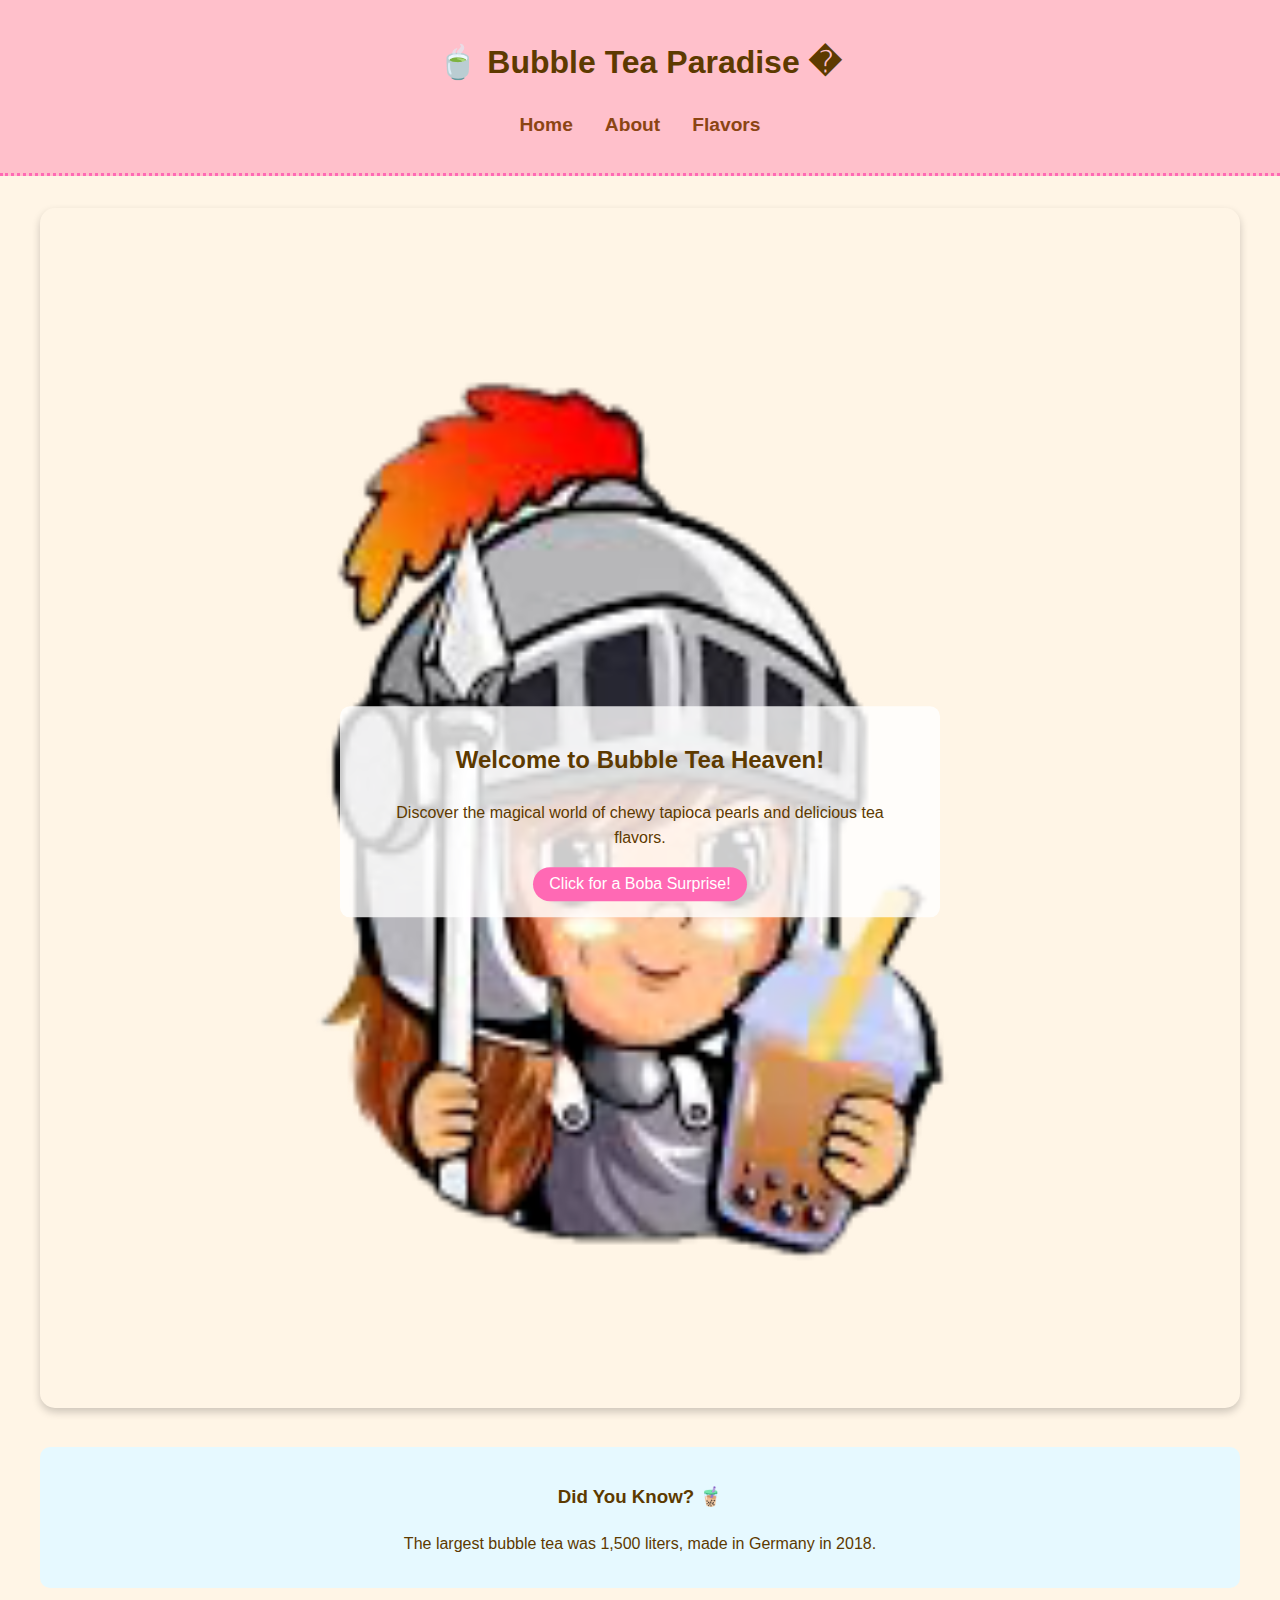
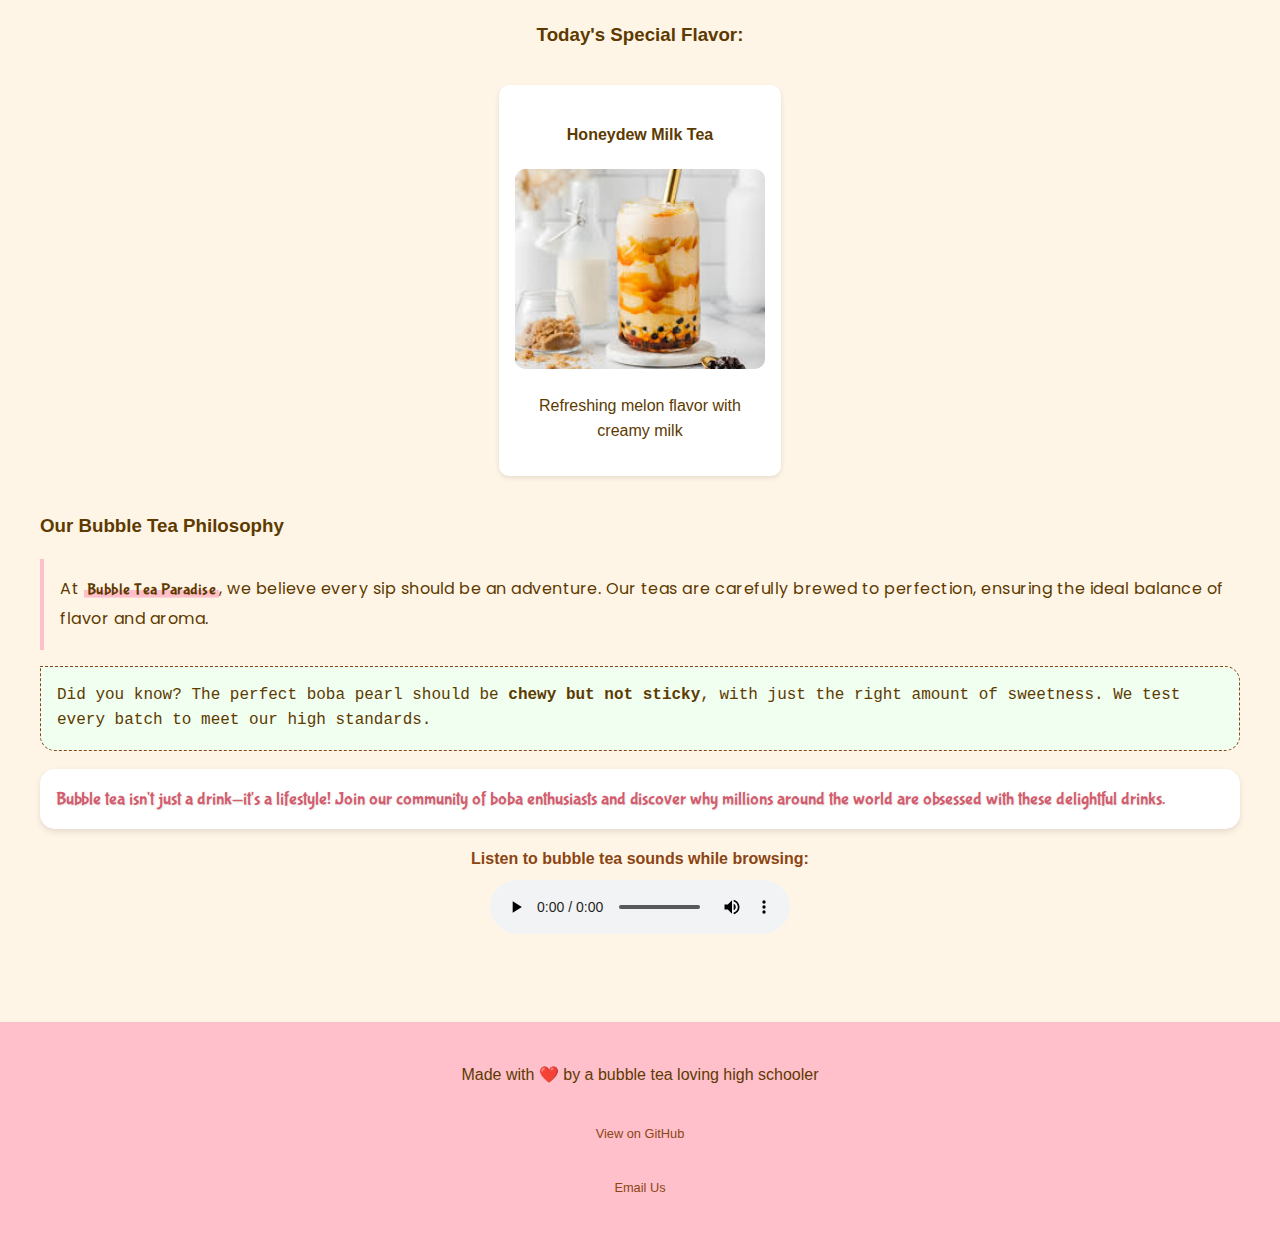
<file: index.html>
<!DOCTYPE html>
<html lang="en">
<head>
    <meta charset="UTF-8">
    <meta name="viewport" content="width=device-width, initial-scale=1.0">
    <title>Bubble Tea Paradise | Home</title>
    <link rel="stylesheet" href="styles.css">
    <link rel="icon" href="images/boba-favicon.ico" type="image/x-icon">
</head>
<body>
    <header>
        <h1>🍵 Bubble Tea Paradise �</h1>
        <nav>
            <ul>
                <li><a href="index.html">Home</a></li>
                <li><a href="about.html">About</a></li>
                <li><a href="flavors.html">Flavors</a></li>
            </ul>
        </nav>
    </header>

    <main>
        <section class="hero">
            <img src="images/boba-hero.jpg" alt="Colorful bubble teas with straws" class="hero-image">
            <div class="hero-text">
                <h2>Welcome to Bubble Tea Heaven!</h2>
                <p>Discover the magical world of chewy tapioca pearls and delicious tea flavors.</p>
                <button id="surpriseBtn">Click for a Boba Surprise!</button>
            </div>
        </section>

        <section class="boba-fact">
            <h3>Did You Know? <span id="bobaEmoji">🧋</span></h3>
            <p id="funFact">Bubble tea was invented in Taiwan in the 1980s and has since taken the world by storm!</p>
        </section>

        <section class="flavor-preview">
            <h3>Today's Special Flavor:</h3>
            <div class="flavor-card" id="specialFlavor">
                <h4>Taro Milk Tea</h4>
                <img src="images/taro-bubble-tea.jpg" alt="Taro bubble tea">
                <p>A creamy, purple delight made from taro root!</p>
            </div>
        </section>

        <section class="unique-paragraphs">
            <h3 class="bookmark" id="paragraphs">Our Bubble Tea Philosophy</h3>
            <p class="para-one">At <span class="highlight">Bubble Tea Paradise</span>, we believe every sip should be an adventure. Our teas are carefully brewed to perfection, ensuring the ideal balance of flavor and aroma.</p>
            <p class="para-two">Did you know? The perfect boba pearl should be <strong>chewy but not sticky</strong>, with just the right amount of sweetness. We test every batch to meet our high standards.</p>
            <p class="para-three">Bubble tea isn't just a drink—it's a lifestyle! Join our community of boba enthusiasts and discover why millions around the world are obsessed with these delightful drinks.</p>
        </section>

        <section class="audio-player">
            <label for="bubbleAudio" class="audio-label">Listen to bubble tea sounds while browsing:</label>
            <audio id="bubbleAudio" controls loop>
                <source src="sounds/bubble-pop.mp3" type="audio/mpeg">
                Your browser does not support the audio element.
            </audio>
        </section>
    </main>

    <footer>
        <p>Made with ❤️ by a bubble tea loving high schooler</p>
        <p class="small"><a href="https://github.com/vmss2009/bubble-tea-paradise" target="_blank">View on GitHub</a></p>
        <p class="small"><a href="mailto:vasa.mohanseshasai@gmail.com">Email Us</a></p>
    </footer>

    <script src="script.js"></script>
</body>
</html>
</file>
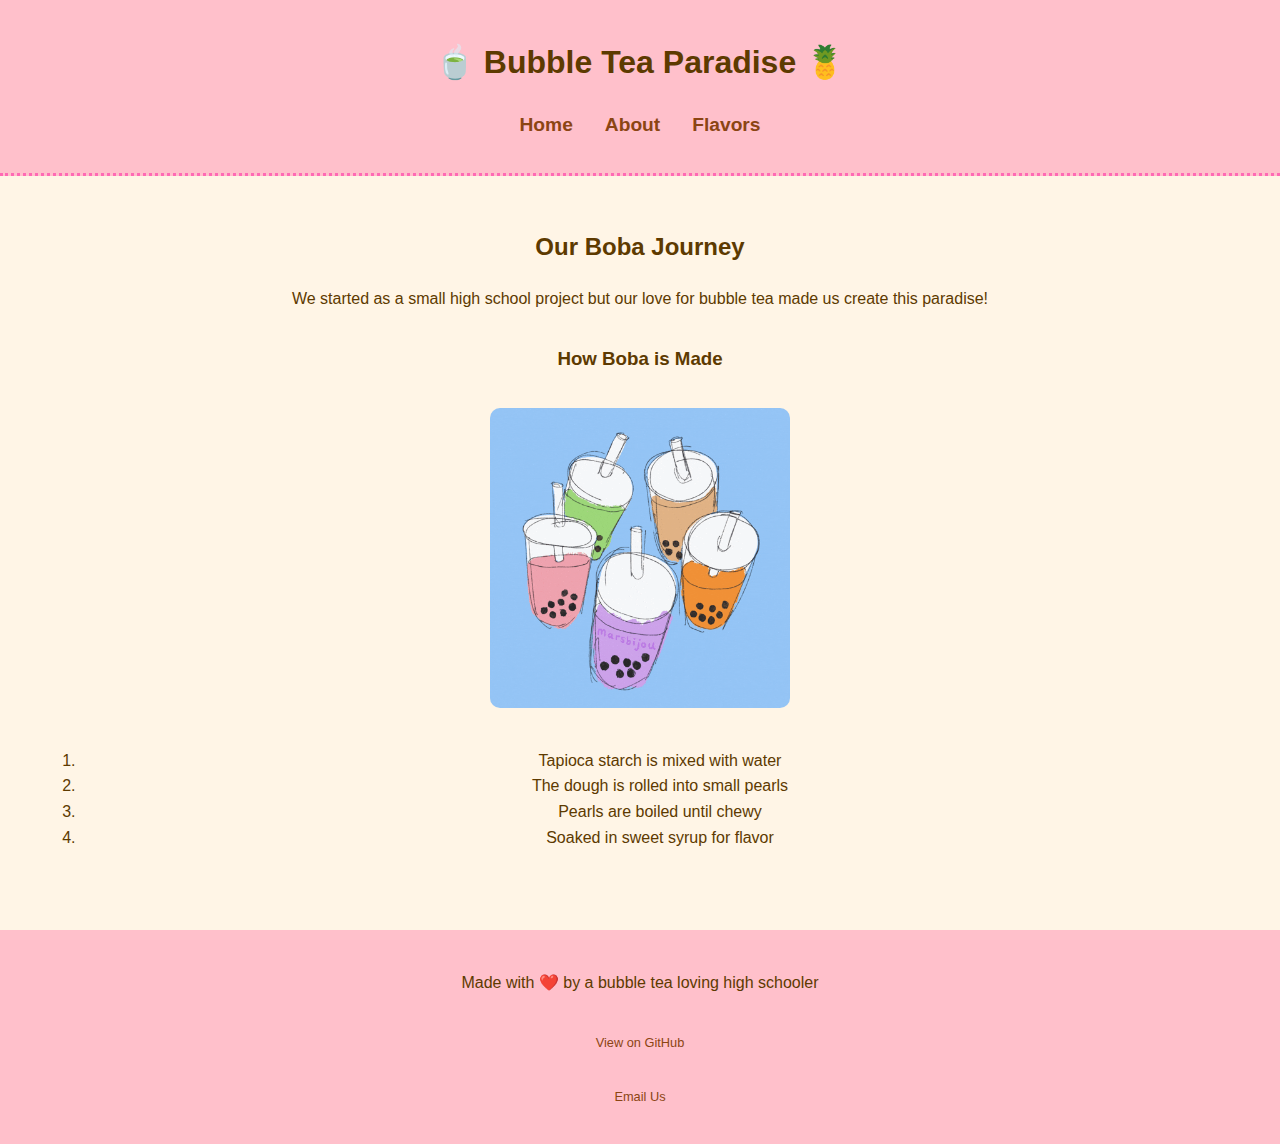
<file: about.html>
<!DOCTYPE html>
<html lang="en">
<head>
    <meta charset="UTF-8">
    <meta name="viewport" content="width=device-width, initial-scale=1.0">
    <title>Bubble Tea Paradise | About</title>
    <link rel="stylesheet" href="styles.css">
    <link rel="icon" href="images/boba-favicon.ico" type="image/x-icon">
</head>
<body>
    <header>
        <h1>🍵 Bubble Tea Paradise 🍍</h1>
        <nav>
            <ul>
                <li><a href="index.html">Home</a></li>
                <li><a href="about.html">About</a></li>
                <li><a href="flavors.html">Flavors</a></li>
            </ul>
        </nav>
    </header>

    <main>
        <section class="about-section">
            <h2>Our Boba Journey</h2>
            <p>We started as a small high school project but our love for bubble tea made us create this paradise!</p>
            
            <div class="process">
                <h3>How Boba is Made</h3>
                <img src="images/boba-making.gif" alt="Boba pearls being made" class="process-gif">
                <ol>
                    <li>Tapioca starch is mixed with water</li>
                    <li>The dough is rolled into small pearls</li>
                    <li>Pearls are boiled until chewy</li>
                    <li>Soaked in sweet syrup for flavor</li>
                </ol>
            </div>
        </section>
    </main>

    <footer>
        <p>Made with ❤️ by a bubble tea loving high schooler</p>
        <p class="small"><a href="https://github.com/vmss2009/bubble-tea-paradise" target="_blank">View on GitHub</a></p>
        <p class="small"><a href="mailto:vasa.mohanseshasai@gmail.com">Email Us</a></p>
    </footer>
</body>
</html>
</file>
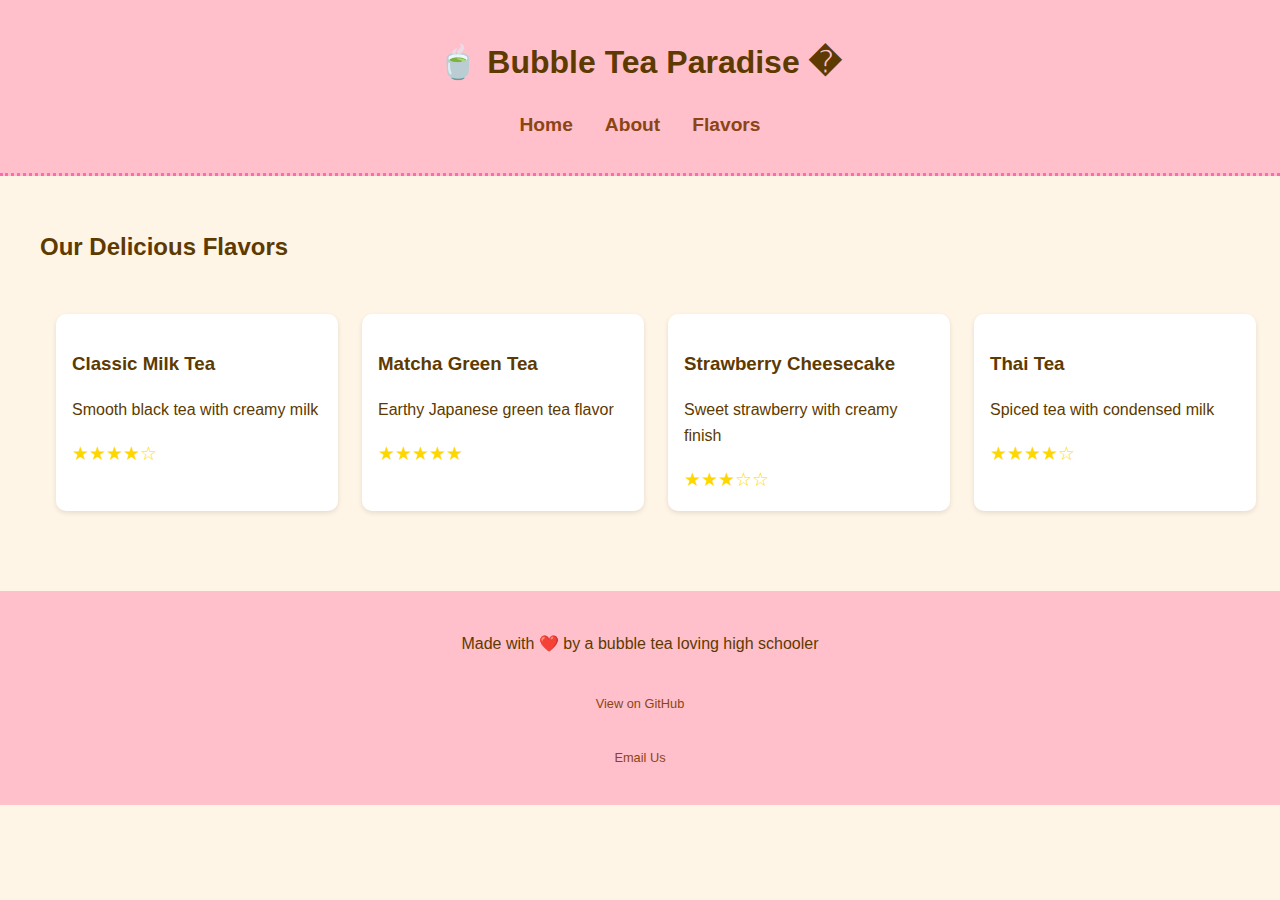
<file: flavors.html>
<!DOCTYPE html>
<html lang="en">
<head>
    <meta charset="UTF-8">
    <meta name="viewport" content="width=device-width, initial-scale=1.0">
    <title>Bubble Tea Paradise | Flavors</title>
    <link rel="stylesheet" href="styles.css">
    <link rel="icon" href="images/boba-favicon.ico" type="image/x-icon">
</head>
<body>
    <header>
        <h1>🍵 Bubble Tea Paradise �</h1>
        <nav>
            <ul>
                <li><a href="index.html">Home</a></li>
                <li><a href="about.html">About</a></li>
                <li><a href="flavors.html">Flavors</a></li>
            </ul>
        </nav>
    </header>

    <main>
        <section class="flavors-section">
            <h2>Our Delicious Flavors</h2>
            
            <div class="flavor-grid">
                <div class="flavor-card">
                    <h3>Classic Milk Tea</h3>
                    <p>Smooth black tea with creamy milk</p>
                    <div class="rating">★★★★☆</div>
                </div>
                
                <div class="flavor-card">
                    <h3>Matcha Green Tea</h3>
                    <p>Earthy Japanese green tea flavor</p>
                    <div class="rating">★★★★★</div>
                </div>
                
                <div class="flavor-card">
                    <h3>Strawberry Cheesecake</h3>
                    <p>Sweet strawberry with creamy finish</p>
                    <div class="rating">★★★☆☆</div>
                </div>
                
                <div class="flavor-card">
                    <h3>Thai Tea</h3>
                    <p>Spiced tea with condensed milk</p>
                    <div class="rating">★★★★☆</div>
                </div>
            </div>
        </section>
    </main>

    <footer>
        <p>Made with ❤️ by a bubble tea loving high schooler</p>
        <p class="small"><a href="https://github.com/vmss2009/bubble-tea-paradise" target="_blank">View on GitHub</a></p>
        <p class="small"><a href="mailto:vasa.mohanseshasai@gmail.com">Email Us</a></p>
    </footer>
</body>
</html>
</file>
<file: styles.css>
@import url('https://fonts.googleapis.com/css2?family=Poppins:wght@400;700&family=Bubblegum+Sans&display=swap');

/* Global Styles */
body {
    font-family: 'Comic Sans MS', cursive, sans-serif;
    margin: 0;
    padding: 0;
    background-color: #FFF5E6;
    color: #5D3A00;
    line-height: 1.6;
}

header {
    background-color: #FFC0CB;
    padding: 1rem;
    text-align: center;
    border-bottom: 3px dotted #FF69B4;
}

nav ul {
    list-style-type: none;
    padding: 0;
    display: flex;
    justify-content: center;
    gap: 2rem;
}

nav a {
    text-decoration: none;
    color: #8B4513;
    font-weight: bold;
    font-size: 1.2rem;
    transition: color 0.3s;
}

nav a:hover {
    color: #FF69B4;
}

main {
    padding: 2rem;
    max-width: 1200px;
    margin: 0 auto;
}

footer {
    text-align: center;
    padding: 1rem;
    background-color: #FFC0CB;
    margin-top: 2rem;
}

.small {
    font-size: 0.8rem;
}

/* Home Page Styles */
.hero {
    position: relative;
    margin-bottom: 2rem;
}

.hero-image {
    width: 100%;
    border-radius: 15px;
    box-shadow: 0 4px 8px rgba(0,0,0,0.2);
}

.hero-text {
    position: absolute;
    top: 50%;
    left: 50%;
    transform: translate(-50%, -50%);
    background-color: rgba(255, 255, 255, 0.8);
    padding: 1rem 2rem;
    border-radius: 10px;
    text-align: center;
}

#surpriseBtn {
    background-color: #FF69B4;
    color: white;
    border: none;
    padding: 0.5rem 1rem;
    border-radius: 20px;
    cursor: pointer;
    font-size: 1rem;
    transition: transform 0.3s;
}

#surpriseBtn:hover {
    transform: scale(1.1);
}

.boba-fact {
    background-color: #E6F9FF;
    padding: 1rem;
    border-radius: 10px;
    margin: 2rem 0;
    text-align: center;
}

.flavor-preview {
    text-align: center;
}

.flavor-card {
    background-color: white;
    padding: 1rem;
    border-radius: 10px;
    box-shadow: 0 2px 5px rgba(0,0,0,0.1);
    display: inline-block;
    margin: 1rem;
    width: 250px;
}

.flavor-card img {
    width: 100%;
    border-radius: 10px;
    height: 200px;
    object-fit: cover;
}

/* About Page Styles */
.about-section {
    text-align: center;
}

.process {
    margin-top: 2rem;
}

.process-gif {
    width: 300px;
    border-radius: 10px;
    margin: 1rem 0;
}

/* Flavors Page Styles */
.flavor-grid {
    display: grid;
    grid-template-columns: repeat(auto-fill, minmax(250px, 1fr));
    gap: 1.5rem;
    margin-top: 2rem;
}

.rating {
    color: #FFD700;
    font-size: 1.2rem;
    margin-top: 0.5rem;
}

/* Animation for boba emoji */
@keyframes bounce {
    0%, 100% { transform: translateY(0); }
    50% { transform: translateY(-10px); }
}

#bobaEmoji {
    display: inline-block;
    animation: bounce 1s infinite;
}

/* 404 Page Styles */
.error-main {
    text-align: center;
    padding: 3rem 1rem;
}

.error-section {
    background-color: #FFEEF2;
    padding: 2rem;
    border-radius: 15px;
    max-width: 600px;
    margin: 0 auto;
    box-shadow: 0 4px 8px rgba(0,0,0,0.1);
}

.error-text {
    font-family: 'Poppins', sans-serif;
    font-size: 1.2rem;
    color: #D35D6E;
    margin-bottom: 1.5rem;
}

.error-emoji {
    font-size: 3rem;
    margin: 1.5rem 0;
    animation: shake 0.5s infinite alternate;
}

.error-suggestion {
    font-weight: bold;
    margin: 1.5rem 0 1rem;
}

.error-links {
    list-style-type: none;
    padding: 0;
    display: flex;
    justify-content: center;
    gap: 1rem;
    flex-wrap: wrap;
}

.error-links a {
    background-color: #FFC0CB;
    padding: 0.5rem 1rem;
    border-radius: 20px;
    text-decoration: none;
    color: #8B4513;
    transition: all 0.3s;
}

.error-links a:hover {
    background-color: #FF69B4;
    color: white;
    transform: translateY(-3px);
}

@keyframes shake {
    from { transform: rotate(-5deg); }
    to { transform: rotate(5deg); }
}

/* Special Text Formatting */
.highlight {
    background: linear-gradient(120deg, #FFC0CB 0%, #FFC0CB 100%);
    background-repeat: no-repeat;
    background-size: 100% 40%;
    background-position: 0 88%;
    padding: 0 0.2rem;
    font-family: 'Bubblegum Sans', cursive;
}

.bubble-text {
    position: relative;
    display: inline-block;
    padding: 0.5rem 1rem;
    background-color: #E6F9FF;
    border-radius: 50% 50% 50% 50% / 60% 60% 40% 40%;
    box-shadow: 0 2px 4px rgba(0,0,0,0.1);
}

/* Unique Paragraph Styles */
.para-one {
    font-family: 'Poppins', sans-serif;
    line-height: 1.8;
    letter-spacing: 0.5px;
    background-color: #FFF5E6;
    padding: 1rem;
    border-left: 4px solid #FFC0CB;
}

.para-two {
    font-family: 'Courier New', monospace;
    background-color: #F0FFF0;
    padding: 1rem;
    border: 1px dashed #8B4513;
    border-radius: 0 15px 15px 15px;
}

.para-three {
    font-family: 'Bubblegum Sans', cursive;
    color: #D35D6E;
    text-shadow: 1px 1px 2px rgba(0,0,0,0.1);
    font-size: 1.1rem;
    background-color: white;
    padding: 1rem;
    border-radius: 15px;
    box-shadow: 0 3px 6px rgba(0,0,0,0.1);
}

/* Audio Player Styles */
.audio-player {
    margin: 1rem 0;
    text-align: center;
}

.audio-label {
    display: block;
    margin-bottom: 0.5rem;
    font-weight: bold;
    color: #8B4513;
}

/* Enhanced Footer */
footer {
    display: flex;
    flex-direction: column;
    gap: 0.5rem;
    padding: 1.5rem;
}

footer a {
    color: #8B4513;
    text-decoration: none;
    transition: color 0.3s;
}

footer a:hover {
    color: #FF69B4;
    text-decoration: underline;
}

/* Bookmark Styles */
.bookmark {
    scroll-margin-top: 80px;
}

/* Enhanced Hover Effects */
.flavor-card:hover {
    transform: translateY(-5px);
    box-shadow: 0 8px 15px rgba(0,0,0,0.1);
    transition: all 0.3s ease;
}

nav a:hover {
    color: #FF69B4;
    text-shadow: 0 0 5px rgba(255,105,180,0.3);
}

/* Responsive adjustments */
@media (max-width: 768px) {
    .hero-text {
        position: static;
        transform: none;
        margin-top: 1rem;
        background-color: rgba(255, 255, 255, 0.9);
    }
}

/* Click Bubble Animation */
.click-bubble {
    position: fixed;
    width: 20px;
    height: 20px;
    background-color: rgba(255, 192, 203, 0.7);
    border-radius: 50%;
    pointer-events: none;
    transform: translate(-50%, -50%);
    animation: bubble-pop 1s forwards;
    z-index: 9999;
}

@keyframes bubble-pop {
    0% {
        transform: translate(-50%, -50%) scale(0.5);
        opacity: 1;
    }
    100% {
        transform: translate(-50%, -50%) scale(2);
        opacity: 0;
    }
}
</file>
